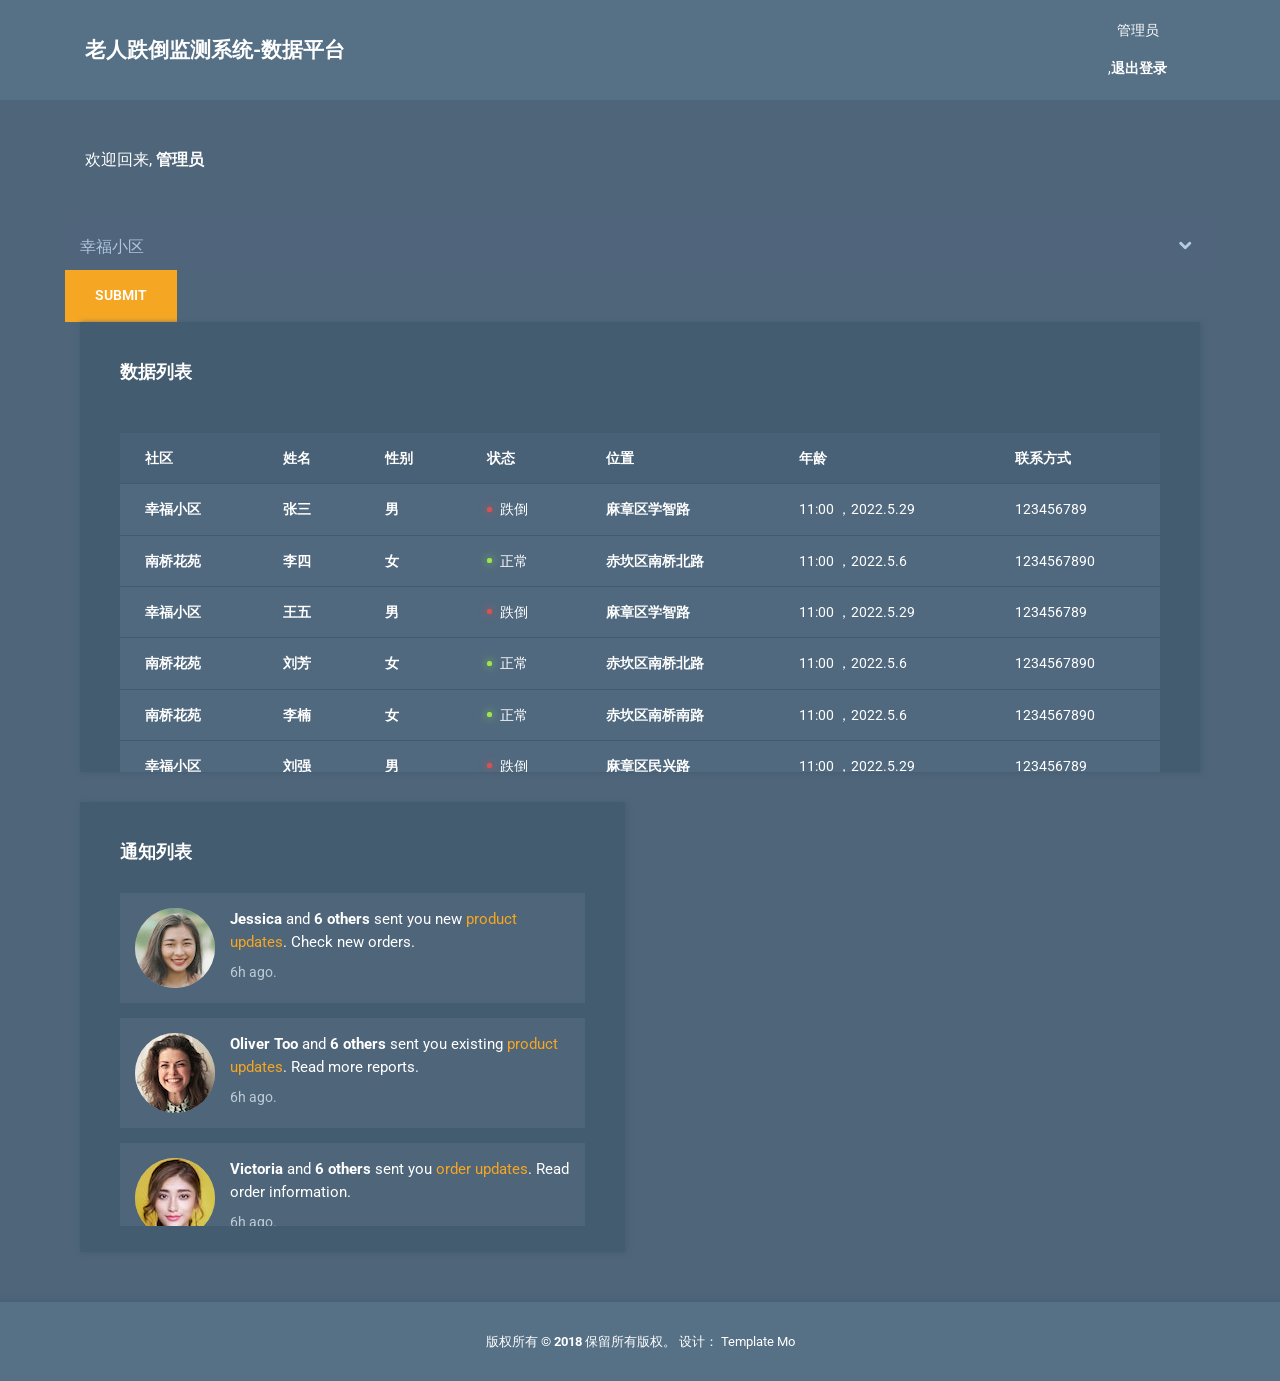
<file: src/main/resources/static/index.html>
<!DOCTYPE html>
<html lang="en">
<head>
    <meta charset="UTF-8">
    <meta name="viewport" content="width=device-width, initial-scale=1.0">
    <meta http-equiv="X-UA-Compatible" content="ie=edge">
    <title>老人跌倒监测系统-平台界面</title>
    <!-- 调用外部样式表，目标文档URL -->
    <link rel="stylesheet" href="https://fonts.googleapis.com/css?family=Roboto:400,700">
    <!-- https://fonts.google.com/specimen/Roboto -->
    <link rel="stylesheet" href="css/fontawesome.min.css">
    <!-- https://fontawesome.com/ -->
    <link rel="stylesheet" href="css/bootstrap.min.css">
    <!-- https://getbootstrap.com/ -->
    <link rel="stylesheet" href="css/templatemo-style.css">
    <script src="js/api.js"></script>
    <script src="js/jquery-3.3.1.min.js"></script>
    <script>
        showDataAndName()
    </script>
    <!--
	Product Admin CSS Template
	https://templatemo.com/tm-524-product-admin
	-->

</head>

<body id="reportsPage">                           <!-- 报告页 -->
<div class="" id="home">
    <nav class="navbar navbar-expand-xl">       <!-- 标题栏展开 -->
        <div class="container h-100">           <!-- 容器 -->
            <a class="navbar-brand">
                <h1 class="tm-site-title mb-0">老人跌倒监测系统-数据平台</h1>
            </a>

            <div>
                <ul class="navbar-nav mx-auto h-100"></ul>
                <ul class="navbar-nav">
                    <li class="nav-item">
                        <a class="nav-link d-block" href="#">
                            <p id="name">管理员</p>,<b onclick="logOut()">退出登录</b>
                        </a>
                    </li>
                </ul>
            </div>
        </div>

    </nav>
    <div class="container">
        <div class="row">
            <div class="col">
                <p class="text-white mt-5 mb-5">欢迎回来, <b id="username">管理员</b></p>
            </div>
        </div>
        <!-- row -->
        <div class="row tm-content-row">

            <select class="custom-select">
                <option value="1">幸福小区</option>
                <option value="2">南桥花苑</option>
            </select>

            <input
                    type="submit"
                    class="btn btn-primary text-uppercase"
                    id="selectShowData"
            >

            <div class="col-12 tm-block-col">
                <div class="tm-bg-primary-dark tm-block tm-block-taller tm-block-scroll">
                    <h2 class="tm-block-title">数据列表</h2>


                    <div class="col">
                        <p class="text-white mt-5 mb-5"></p>
                    </div>


                    <table class="table" id="oldManInfoTable">
                        <thead>
                        <tr>
                            <th scope="col">社区</th>
                            <th scope="col">姓名</th>
                            <th scope="col">性别</th>
                            <th scope="col">状态</th>
                            <th scope="col">位置</th>
                            <th scope="col">年龄</th>
                            <th scope="col">联系方式</th>
                        </tr>
                        </thead>
                        <tbody>
                        <tr>
                            <th scope="row"><b>幸福小区</b></th>
                            <td><b>张三</b></td>
                            <td><b>男</b></td>
                            <td>
                                <div class="tm-status-circle cancelled">
                                </div>
                                跌倒
                            </td>
                            <td><b>麻章区学智路</b></td>
                            <td>11:00 ，2022.5.29</td>
                            <td>123456789</td>
                        </tr>

                        <tr>
                            <th scope="row"><b>南桥花苑</b></th>
                            <td><b>李四</b></td>
                            <td><b>女</b></td>
                            <td>
                                <div class="tm-status-circle moving">
                                </div>
                                正常
                            </td>
                            <td><b>赤坎区南桥北路</b></td>
                            <td>11:00 ，2022.5.6</td>
                            <td>1234567890</td>
                        </tr>

                        <tr>
                            <th scope="row"><b>幸福小区</b></th>
                            <td><b>王五</b></td>
                            <td><b>男</b></td>
                            <td>
                                <div class="tm-status-circle cancelled">
                                </div>
                                跌倒
                            </td>
                            <td><b>麻章区学智路</b></td>
                            <td>11:00 ，2022.5.29</td>
                            <td>123456789</td>
                        </tr>

                        <tr>
                            <th scope="row"><b>南桥花苑</b></th>
                            <td><b>刘芳</b></td>
                            <td><b>女</b></td>
                            <td>
                                <div class="tm-status-circle moving">
                                </div>
                                正常
                            </td>
                            <td><b>赤坎区南桥北路</b></td>
                            <td>11:00 ，2022.5.6</td>
                            <td>1234567890</td>
                        </tr>

                        <tr>
                            <th scope="row"><b>南桥花苑</b></th>
                            <td><b>李楠</b></td>
                            <td><b>女</b></td>
                            <td>
                                <div class="tm-status-circle moving">
                                </div>
                                正常
                            </td>
                            <td><b>赤坎区南桥南路</b></td>
                            <td>11:00 ，2022.5.6</td>
                            <td>1234567890</td>
                        </tr>

                        <tr>
                            <th scope="row"><b>幸福小区</b></th>
                            <td><b>刘强</b></td>
                            <td><b>男</b></td>
                            <td>
                                <div class="tm-status-circle cancelled">
                                </div>
                                跌倒
                            </td>
                            <td><b>麻章区民兴路</b></td>
                            <td>11:00 ，2022.5.29</td>
                            <td>123456789</td>
                        </tr>

                        <tr>
                            <th scope="row"><b>幸福小区</b></th>
                            <td><b>黄蓉</b></td>
                            <td><b>女</b></td>
                            <td>
                                <div class="tm-status-circle cancelled">
                                </div>
                                跌倒
                            </td>
                            <td><b>麻章区福兴路</b></td>
                            <td>11:00 ，2022.5.29</td>
                            <td>123456789</td>
                        </tr>

                        <tr>
                            <th scope="row"><b>幸福小区</b></th>
                            <td><b>罗勉</b></td>
                            <td><b>男</b></td>
                            <td>
                                <div class="tm-status-circle cancelled">
                                </div>
                                跌倒
                            </td>
                            <td><b>麻章区育才中路</b></td>
                            <td>11:00 ，2022.5.29</td>
                            <td>123456789</td>
                        </tr>

                        <tr>
                            <th scope="row"><b>南桥花苑</b></th>
                            <td><b>庄丽</b></td>
                            <td><b>女</b></td>
                            <td>
                                <div class="tm-status-circle moving">
                                </div>
                                正常
                            </td>
                            <td><b>赤坎区南桥北路</b></td>
                            <td>11:00 ，2022.5.6</td>
                            <td>1234567890</td>
                        </tr>

                        </tbody>
                    </table>
                </div>
            </div>

            <!-- 通知列表 -->
            <div class="col-sm-12 col-md-12 col-lg-6 col-xl-6 tm-block-col">
                <div class="tm-bg-primary-dark tm-block tm-block-taller tm-block-overflow">
                    <h2 class="tm-block-title" id="notification">通知列表</h2>

                    <div class="tm-notification-items">
                        <div class="media tm-notification-item">
                            <div class="tm-gray-circle"><img src="img/notification-01.jpg" alt="Avatar Image"
                                                             class="rounded-circle"></div>
                            <div class="media-body">
                                <p class="mb-2"><b>Jessica</b> and <b>6 others</b> sent you new <a href="#"
                                                                                                   class="tm-notification-link">product
                                    updates</a>. Check new orders.</p>
                                <span class="tm-small tm-text-color-secondary">6h ago.</span>
                            </div>
                        </div>

                        <div class="media tm-notification-item">
                            <div class="tm-gray-circle"><img src="img/notification-02.jpg" alt="Avatar Image"
                                                             class="rounded-circle"></div>
                            <div class="media-body">
                                <p class="mb-2"><b>Oliver Too</b> and <b>6 others</b> sent you existing <a href="#"
                                                                                                           class="tm-notification-link">product
                                    updates</a>. Read more reports.</p>
                                <span class="tm-small tm-text-color-secondary">6h ago.</span>
                            </div>
                        </div>

                        <div class="media tm-notification-item">
                            <div class="tm-gray-circle"><img src="img/notification-03.jpg" alt="Avatar Image"
                                                             class="rounded-circle"></div>
                            <div class="media-body">
                                <p class="mb-2"><b>Victoria</b> and <b>6 others</b> sent you <a href="#"
                                                                                                class="tm-notification-link">order
                                    updates</a>. Read order information.</p>
                                <span class="tm-small tm-text-color-secondary">6h ago.</span>
                            </div>
                        </div>

                        <div class="media tm-notification-item">
                            <div class="tm-gray-circle"><img src="img/notification-01.jpg" alt="Avatar Image"
                                                             class="rounded-circle"></div>
                            <div class="media-body">
                                <p class="mb-2"><b>Laura Cute</b> and <b>6 others</b> sent you <a href="#"
                                                                                                  class="tm-notification-link">product
                                    records</a>.</p>
                                <span class="tm-small tm-text-color-secondary">6h ago.</span>
                            </div>
                        </div>

                        <div class="media tm-notification-item">
                            <div class="tm-gray-circle"><img src="img/notification-02.jpg" alt="Avatar Image"
                                                             class="rounded-circle"></div>
                            <div class="media-body">
                                <p class="mb-2"><b>Samantha</b> and <b>6 others</b> sent you <a href="#"
                                                                                                class="tm-notification-link">order
                                    stuffs</a>.</p>
                                <span class="tm-small tm-text-color-secondary">6h ago.</span>
                            </div>
                        </div>

                        <div class="media tm-notification-item">
                            <div class="tm-gray-circle"><img src="img/notification-03.jpg" alt="Avatar Image"
                                                             class="rounded-circle"></div>
                            <div class="media-body">
                                <p class="mb-2"><b>Sophie</b> and <b>6 others</b> sent you <a href="#"
                                                                                              class="tm-notification-link">product
                                    updates</a>.</p>
                                <span class="tm-small tm-text-color-secondary">6h ago.</span>
                            </div>
                        </div>

                        <div class="media tm-notification-item">
                            <div class="tm-gray-circle"><img src="img/notification-01.jpg" alt="Avatar Image"
                                                             class="rounded-circle"></div>
                            <div class="media-body">
                                <p class="mb-2"><b>Lily A</b> and <b>6 others</b> sent you <a href="#"
                                                                                              class="tm-notification-link">product
                                    updates</a>.</p>
                                <span class="tm-small tm-text-color-secondary">6h ago.</span>
                            </div>
                        </div>

                        <div class="media tm-notification-item">
                            <div class="tm-gray-circle"><img src="img/notification-02.jpg" alt="Avatar Image"
                                                             class="rounded-circle"></div>
                            <div class="media-body">
                                <p class="mb-2"><b>Amara</b> and <b>6 others</b> sent you <a href="#"
                                                                                             class="tm-notification-link">product
                                    updates</a>.</p>
                                <span class="tm-small tm-text-color-secondary">6h ago.</span>
                            </div>
                        </div>

                        <div class="media tm-notification-item">
                            <div class="tm-gray-circle"><img src="img/notification-03.jpg" alt="Avatar Image"
                                                             class="rounded-circle"></div>
                            <div class="media-body">
                                <p class="mb-2"><b>Cinthela</b> and <b>6 others</b> sent you <a href="#"
                                                                                                class="tm-notification-link">product
                                    updates</a>.</p>
                                <span class="tm-small tm-text-color-secondary">6h ago.</span>
                            </div>
                        </div>
                    </div>
                </div>
            </div>

        </div>
    </div>
    <footer class="tm-footer row tm-mt-small">
        <div class="col-12 font-weight-light">
            <p class="text-center text-white mb-0 px-4 small">
                版权所有 &copy; <b>2018</b> 保留所有版权。
                设计： <a rel="nofollow noopener" href="https://templatemo.com" class="tm-footer-link">Template Mo</a>
            </p>
        </div>
    </footer>
</div>

<script src="js/jquery-3.3.1.min.js"></script>
<!-- https://jquery.com/download/ -->
<script src="js/moment.min.js"></script>
<!-- https://momentjs.com/ -->
<script src="js/Chart.min.js"></script>
<!-- http://www.chartjs.org/docs/latest/ -->
<script src="js/bootstrap.min.js"></script>
<!-- https://getbootstrap.com/ -->
<script src="js/tooplate-scripts.js"></script>
<script>
    Chart.defaults.global.defaultFontColor = 'white';
    let ctxLine,
        ctxBar,
        ctxPie,
        optionsLine,
        optionsBar,
        optionsPie,
        configLine,
        configBar,
        configPie,
        lineChart;
    barChart, pieChart;
    // DOM is ready
    $(function () {
        drawLineChart(); // Line Chart
        drawBarChart(); // Bar Chart
        drawPieChart(); // Pie Chart

        $(window).resize(function () {
            updateLineChart();
            updateBarChart();
        });
    })
</script>
</body>

</html>
</file>
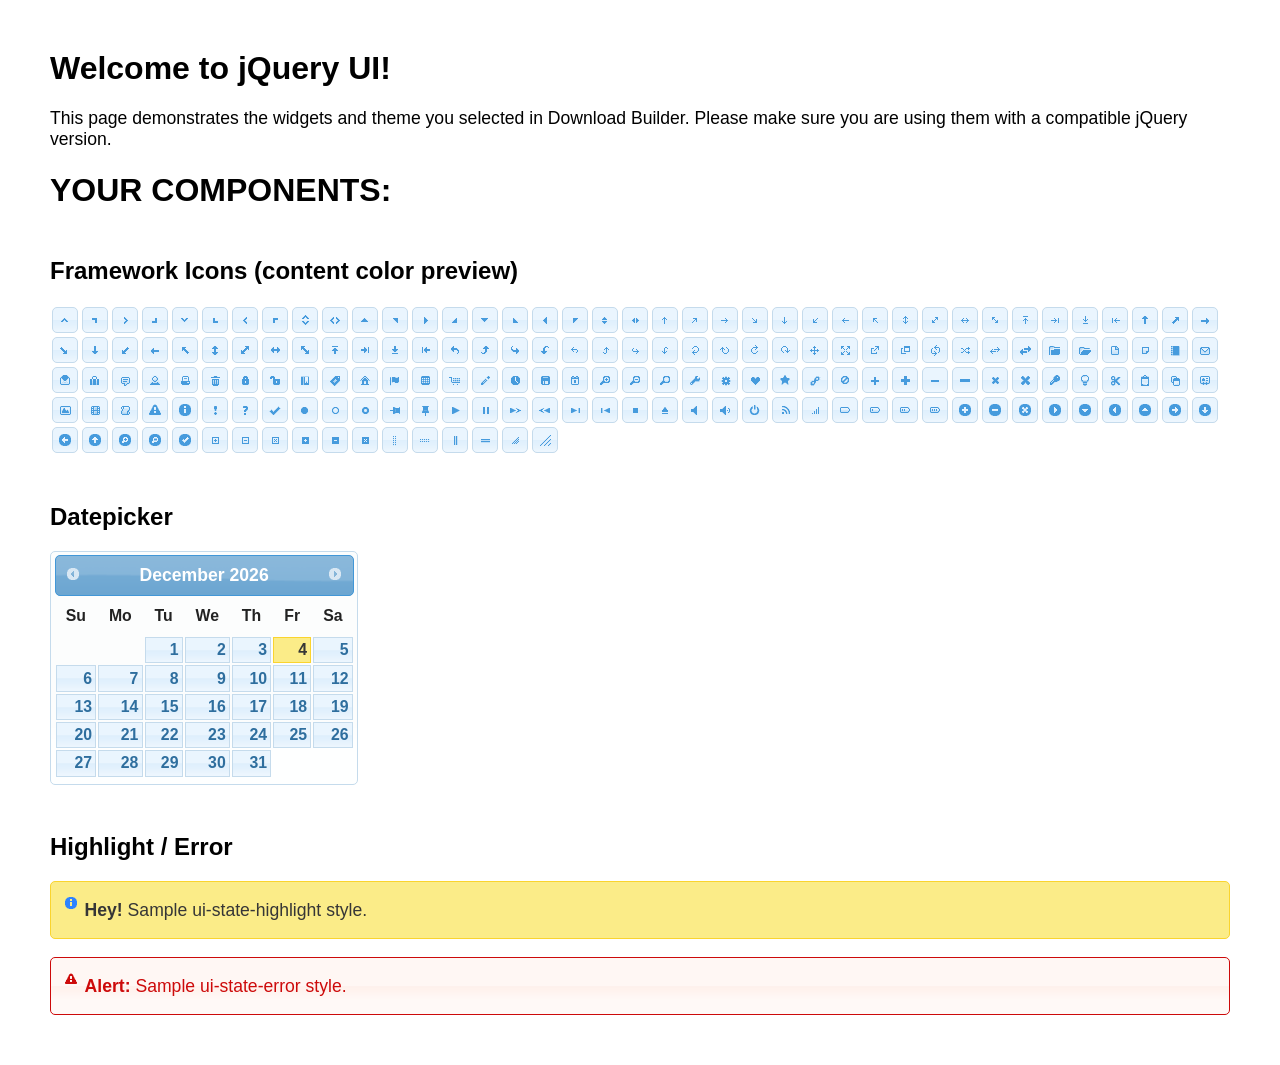
<file: src/main/resources/static/jquery-ui-datepicker/index.html>
<!doctype html>
<html lang="us">

<head>
	<meta charset="utf-8">
	<title>jQuery UI Example Page</title>
	<link href="jquery-ui.css" rel="stylesheet">
	<style>
		body {
			font-family: "Trebuchet MS", sans-serif;
			margin: 50px;
		}

		.demoHeaders {
			margin-top: 2em;
		}

		#dialog-link {
			padding: .4em 1em .4em 20px;
			text-decoration: none;
			position: relative;
		}

		#dialog-link span.ui-icon {
			margin: 0 5px 0 0;
			position: absolute;
			left: .2em;
			top: 50%;
			margin-top: -8px;
		}

		#icons {
			margin: 0;
			padding: 0;
		}

		#icons li {
			margin: 2px;
			position: relative;
			padding: 4px 0;
			cursor: pointer;
			float: left;
			list-style: none;
		}

		#icons span.ui-icon {
			float: left;
			margin: 0 4px;
		}

		.fakewindowcontain .ui-widget-overlay {
			position: absolute;
		}

		select {
			width: 200px;
		}
	</style>
</head>

<body>

	<h1>Welcome to jQuery UI!</h1>

	<div class="ui-widget">
		<p>This page demonstrates the widgets and theme you selected in Download Builder. Please make sure you are using
			them with a compatible jQuery version.</p>
	</div>

	<h1>YOUR COMPONENTS:</h1>
















	<h2 class="demoHeaders">Framework Icons (content color preview)</h2>
	<ul id="icons" class="ui-widget ui-helper-clearfix">
		<li class="ui-state-default ui-corner-all" title=".ui-icon-caret-1-n"><span
				class="ui-icon ui-icon-caret-1-n"></span></li>
		<li class="ui-state-default ui-corner-all" title=".ui-icon-caret-1-ne"><span
				class="ui-icon ui-icon-caret-1-ne"></span></li>
		<li class="ui-state-default ui-corner-all" title=".ui-icon-caret-1-e"><span
				class="ui-icon ui-icon-caret-1-e"></span></li>
		<li class="ui-state-default ui-corner-all" title=".ui-icon-caret-1-se"><span
				class="ui-icon ui-icon-caret-1-se"></span></li>
		<li class="ui-state-default ui-corner-all" title=".ui-icon-caret-1-s"><span
				class="ui-icon ui-icon-caret-1-s"></span></li>
		<li class="ui-state-default ui-corner-all" title=".ui-icon-caret-1-sw"><span
				class="ui-icon ui-icon-caret-1-sw"></span></li>
		<li class="ui-state-default ui-corner-all" title=".ui-icon-caret-1-w"><span
				class="ui-icon ui-icon-caret-1-w"></span></li>
		<li class="ui-state-default ui-corner-all" title=".ui-icon-caret-1-nw"><span
				class="ui-icon ui-icon-caret-1-nw"></span></li>
		<li class="ui-state-default ui-corner-all" title=".ui-icon-caret-2-n-s"><span
				class="ui-icon ui-icon-caret-2-n-s"></span></li>
		<li class="ui-state-default ui-corner-all" title=".ui-icon-caret-2-e-w"><span
				class="ui-icon ui-icon-caret-2-e-w"></span></li>
		<li class="ui-state-default ui-corner-all" title=".ui-icon-triangle-1-n"><span
				class="ui-icon ui-icon-triangle-1-n"></span></li>
		<li class="ui-state-default ui-corner-all" title=".ui-icon-triangle-1-ne"><span
				class="ui-icon ui-icon-triangle-1-ne"></span></li>
		<li class="ui-state-default ui-corner-all" title=".ui-icon-triangle-1-e"><span
				class="ui-icon ui-icon-triangle-1-e"></span></li>
		<li class="ui-state-default ui-corner-all" title=".ui-icon-triangle-1-se"><span
				class="ui-icon ui-icon-triangle-1-se"></span></li>
		<li class="ui-state-default ui-corner-all" title=".ui-icon-triangle-1-s"><span
				class="ui-icon ui-icon-triangle-1-s"></span></li>
		<li class="ui-state-default ui-corner-all" title=".ui-icon-triangle-1-sw"><span
				class="ui-icon ui-icon-triangle-1-sw"></span></li>
		<li class="ui-state-default ui-corner-all" title=".ui-icon-triangle-1-w"><span
				class="ui-icon ui-icon-triangle-1-w"></span></li>
		<li class="ui-state-default ui-corner-all" title=".ui-icon-triangle-1-nw"><span
				class="ui-icon ui-icon-triangle-1-nw"></span></li>
		<li class="ui-state-default ui-corner-all" title=".ui-icon-triangle-2-n-s"><span
				class="ui-icon ui-icon-triangle-2-n-s"></span></li>
		<li class="ui-state-default ui-corner-all" title=".ui-icon-triangle-2-e-w"><span
				class="ui-icon ui-icon-triangle-2-e-w"></span></li>
		<li class="ui-state-default ui-corner-all" title=".ui-icon-arrow-1-n"><span
				class="ui-icon ui-icon-arrow-1-n"></span></li>
		<li class="ui-state-default ui-corner-all" title=".ui-icon-arrow-1-ne"><span
				class="ui-icon ui-icon-arrow-1-ne"></span></li>
		<li class="ui-state-default ui-corner-all" title=".ui-icon-arrow-1-e"><span
				class="ui-icon ui-icon-arrow-1-e"></span></li>
		<li class="ui-state-default ui-corner-all" title=".ui-icon-arrow-1-se"><span
				class="ui-icon ui-icon-arrow-1-se"></span></li>
		<li class="ui-state-default ui-corner-all" title=".ui-icon-arrow-1-s"><span
				class="ui-icon ui-icon-arrow-1-s"></span></li>
		<li class="ui-state-default ui-corner-all" title=".ui-icon-arrow-1-sw"><span
				class="ui-icon ui-icon-arrow-1-sw"></span></li>
		<li class="ui-state-default ui-corner-all" title=".ui-icon-arrow-1-w"><span
				class="ui-icon ui-icon-arrow-1-w"></span></li>
		<li class="ui-state-default ui-corner-all" title=".ui-icon-arrow-1-nw"><span
				class="ui-icon ui-icon-arrow-1-nw"></span></li>
		<li class="ui-state-default ui-corner-all" title=".ui-icon-arrow-2-n-s"><span
				class="ui-icon ui-icon-arrow-2-n-s"></span></li>
		<li class="ui-state-default ui-corner-all" title=".ui-icon-arrow-2-ne-sw"><span
				class="ui-icon ui-icon-arrow-2-ne-sw"></span></li>
		<li class="ui-state-default ui-corner-all" title=".ui-icon-arrow-2-e-w"><span
				class="ui-icon ui-icon-arrow-2-e-w"></span></li>
		<li class="ui-state-default ui-corner-all" title=".ui-icon-arrow-2-se-nw"><span
				class="ui-icon ui-icon-arrow-2-se-nw"></span></li>
		<li class="ui-state-default ui-corner-all" title=".ui-icon-arrowstop-1-n"><span
				class="ui-icon ui-icon-arrowstop-1-n"></span></li>
		<li class="ui-state-default ui-corner-all" title=".ui-icon-arrowstop-1-e"><span
				class="ui-icon ui-icon-arrowstop-1-e"></span></li>
		<li class="ui-state-default ui-corner-all" title=".ui-icon-arrowstop-1-s"><span
				class="ui-icon ui-icon-arrowstop-1-s"></span></li>
		<li class="ui-state-default ui-corner-all" title=".ui-icon-arrowstop-1-w"><span
				class="ui-icon ui-icon-arrowstop-1-w"></span></li>
		<li class="ui-state-default ui-corner-all" title=".ui-icon-arrowthick-1-n"><span
				class="ui-icon ui-icon-arrowthick-1-n"></span></li>
		<li class="ui-state-default ui-corner-all" title=".ui-icon-arrowthick-1-ne"><span
				class="ui-icon ui-icon-arrowthick-1-ne"></span></li>
		<li class="ui-state-default ui-corner-all" title=".ui-icon-arrowthick-1-e"><span
				class="ui-icon ui-icon-arrowthick-1-e"></span></li>
		<li class="ui-state-default ui-corner-all" title=".ui-icon-arrowthick-1-se"><span
				class="ui-icon ui-icon-arrowthick-1-se"></span></li>
		<li class="ui-state-default ui-corner-all" title=".ui-icon-arrowthick-1-s"><span
				class="ui-icon ui-icon-arrowthick-1-s"></span></li>
		<li class="ui-state-default ui-corner-all" title=".ui-icon-arrowthick-1-sw"><span
				class="ui-icon ui-icon-arrowthick-1-sw"></span></li>
		<li class="ui-state-default ui-corner-all" title=".ui-icon-arrowthick-1-w"><span
				class="ui-icon ui-icon-arrowthick-1-w"></span></li>
		<li class="ui-state-default ui-corner-all" title=".ui-icon-arrowthick-1-nw"><span
				class="ui-icon ui-icon-arrowthick-1-nw"></span></li>
		<li class="ui-state-default ui-corner-all" title=".ui-icon-arrowthick-2-n-s"><span
				class="ui-icon ui-icon-arrowthick-2-n-s"></span></li>
		<li class="ui-state-default ui-corner-all" title=".ui-icon-arrowthick-2-ne-sw"><span
				class="ui-icon ui-icon-arrowthick-2-ne-sw"></span></li>
		<li class="ui-state-default ui-corner-all" title=".ui-icon-arrowthick-2-e-w"><span
				class="ui-icon ui-icon-arrowthick-2-e-w"></span></li>
		<li class="ui-state-default ui-corner-all" title=".ui-icon-arrowthick-2-se-nw"><span
				class="ui-icon ui-icon-arrowthick-2-se-nw"></span></li>
		<li class="ui-state-default ui-corner-all" title=".ui-icon-arrowthickstop-1-n"><span
				class="ui-icon ui-icon-arrowthickstop-1-n"></span></li>
		<li class="ui-state-default ui-corner-all" title=".ui-icon-arrowthickstop-1-e"><span
				class="ui-icon ui-icon-arrowthickstop-1-e"></span></li>
		<li class="ui-state-default ui-corner-all" title=".ui-icon-arrowthickstop-1-s"><span
				class="ui-icon ui-icon-arrowthickstop-1-s"></span></li>
		<li class="ui-state-default ui-corner-all" title=".ui-icon-arrowthickstop-1-w"><span
				class="ui-icon ui-icon-arrowthickstop-1-w"></span></li>
		<li class="ui-state-default ui-corner-all" title=".ui-icon-arrowreturnthick-1-w"><span
				class="ui-icon ui-icon-arrowreturnthick-1-w"></span></li>
		<li class="ui-state-default ui-corner-all" title=".ui-icon-arrowreturnthick-1-n"><span
				class="ui-icon ui-icon-arrowreturnthick-1-n"></span></li>
		<li class="ui-state-default ui-corner-all" title=".ui-icon-arrowreturnthick-1-e"><span
				class="ui-icon ui-icon-arrowreturnthick-1-e"></span></li>
		<li class="ui-state-default ui-corner-all" title=".ui-icon-arrowreturnthick-1-s"><span
				class="ui-icon ui-icon-arrowreturnthick-1-s"></span></li>
		<li class="ui-state-default ui-corner-all" title=".ui-icon-arrowreturn-1-w"><span
				class="ui-icon ui-icon-arrowreturn-1-w"></span></li>
		<li class="ui-state-default ui-corner-all" title=".ui-icon-arrowreturn-1-n"><span
				class="ui-icon ui-icon-arrowreturn-1-n"></span></li>
		<li class="ui-state-default ui-corner-all" title=".ui-icon-arrowreturn-1-e"><span
				class="ui-icon ui-icon-arrowreturn-1-e"></span></li>
		<li class="ui-state-default ui-corner-all" title=".ui-icon-arrowreturn-1-s"><span
				class="ui-icon ui-icon-arrowreturn-1-s"></span></li>
		<li class="ui-state-default ui-corner-all" title=".ui-icon-arrowrefresh-1-w"><span
				class="ui-icon ui-icon-arrowrefresh-1-w"></span></li>
		<li class="ui-state-default ui-corner-all" title=".ui-icon-arrowrefresh-1-n"><span
				class="ui-icon ui-icon-arrowrefresh-1-n"></span></li>
		<li class="ui-state-default ui-corner-all" title=".ui-icon-arrowrefresh-1-e"><span
				class="ui-icon ui-icon-arrowrefresh-1-e"></span></li>
		<li class="ui-state-default ui-corner-all" title=".ui-icon-arrowrefresh-1-s"><span
				class="ui-icon ui-icon-arrowrefresh-1-s"></span></li>
		<li class="ui-state-default ui-corner-all" title=".ui-icon-arrow-4"><span
				class="ui-icon ui-icon-arrow-4"></span></li>
		<li class="ui-state-default ui-corner-all" title=".ui-icon-arrow-4-diag"><span
				class="ui-icon ui-icon-arrow-4-diag"></span></li>
		<li class="ui-state-default ui-corner-all" title=".ui-icon-extlink"><span
				class="ui-icon ui-icon-extlink"></span></li>
		<li class="ui-state-default ui-corner-all" title=".ui-icon-newwin"><span class="ui-icon ui-icon-newwin"></span>
		</li>
		<li class="ui-state-default ui-corner-all" title=".ui-icon-refresh"><span
				class="ui-icon ui-icon-refresh"></span></li>
		<li class="ui-state-default ui-corner-all" title=".ui-icon-shuffle"><span
				class="ui-icon ui-icon-shuffle"></span></li>
		<li class="ui-state-default ui-corner-all" title=".ui-icon-transfer-e-w"><span
				class="ui-icon ui-icon-transfer-e-w"></span></li>
		<li class="ui-state-default ui-corner-all" title=".ui-icon-transferthick-e-w"><span
				class="ui-icon ui-icon-transferthick-e-w"></span></li>
		<li class="ui-state-default ui-corner-all" title=".ui-icon-folder-collapsed"><span
				class="ui-icon ui-icon-folder-collapsed"></span></li>
		<li class="ui-state-default ui-corner-all" title=".ui-icon-folder-open"><span
				class="ui-icon ui-icon-folder-open"></span></li>
		<li class="ui-state-default ui-corner-all" title=".ui-icon-document"><span
				class="ui-icon ui-icon-document"></span></li>
		<li class="ui-state-default ui-corner-all" title=".ui-icon-document-b"><span
				class="ui-icon ui-icon-document-b"></span></li>
		<li class="ui-state-default ui-corner-all" title=".ui-icon-note"><span class="ui-icon ui-icon-note"></span></li>
		<li class="ui-state-default ui-corner-all" title=".ui-icon-mail-closed"><span
				class="ui-icon ui-icon-mail-closed"></span></li>
		<li class="ui-state-default ui-corner-all" title=".ui-icon-mail-open"><span
				class="ui-icon ui-icon-mail-open"></span></li>
		<li class="ui-state-default ui-corner-all" title=".ui-icon-suitcase"><span
				class="ui-icon ui-icon-suitcase"></span></li>
		<li class="ui-state-default ui-corner-all" title=".ui-icon-comment"><span
				class="ui-icon ui-icon-comment"></span></li>
		<li class="ui-state-default ui-corner-all" title=".ui-icon-person"><span class="ui-icon ui-icon-person"></span>
		</li>
		<li class="ui-state-default ui-corner-all" title=".ui-icon-print"><span class="ui-icon ui-icon-print"></span>
		</li>
		<li class="ui-state-default ui-corner-all" title=".ui-icon-trash"><span class="ui-icon ui-icon-trash"></span>
		</li>
		<li class="ui-state-default ui-corner-all" title=".ui-icon-locked"><span class="ui-icon ui-icon-locked"></span>
		</li>
		<li class="ui-state-default ui-corner-all" title=".ui-icon-unlocked"><span
				class="ui-icon ui-icon-unlocked"></span></li>
		<li class="ui-state-default ui-corner-all" title=".ui-icon-bookmark"><span
				class="ui-icon ui-icon-bookmark"></span></li>
		<li class="ui-state-default ui-corner-all" title=".ui-icon-tag"><span class="ui-icon ui-icon-tag"></span></li>
		<li class="ui-state-default ui-corner-all" title=".ui-icon-home"><span class="ui-icon ui-icon-home"></span></li>
		<li class="ui-state-default ui-corner-all" title=".ui-icon-flag"><span class="ui-icon ui-icon-flag"></span></li>
		<li class="ui-state-default ui-corner-all" title=".ui-icon-calculator"><span
				class="ui-icon ui-icon-calculator"></span></li>
		<li class="ui-state-default ui-corner-all" title=".ui-icon-cart"><span class="ui-icon ui-icon-cart"></span></li>
		<li class="ui-state-default ui-corner-all" title=".ui-icon-pencil"><span class="ui-icon ui-icon-pencil"></span>
		</li>
		<li class="ui-state-default ui-corner-all" title=".ui-icon-clock"><span class="ui-icon ui-icon-clock"></span>
		</li>
		<li class="ui-state-default ui-corner-all" title=".ui-icon-disk"><span class="ui-icon ui-icon-disk"></span></li>
		<li class="ui-state-default ui-corner-all" title=".ui-icon-calendar"><span
				class="ui-icon ui-icon-calendar"></span></li>
		<li class="ui-state-default ui-corner-all" title=".ui-icon-zoomin"><span class="ui-icon ui-icon-zoomin"></span>
		</li>
		<li class="ui-state-default ui-corner-all" title=".ui-icon-zoomout"><span
				class="ui-icon ui-icon-zoomout"></span></li>
		<li class="ui-state-default ui-corner-all" title=".ui-icon-search"><span class="ui-icon ui-icon-search"></span>
		</li>
		<li class="ui-state-default ui-corner-all" title=".ui-icon-wrench"><span class="ui-icon ui-icon-wrench"></span>
		</li>
		<li class="ui-state-default ui-corner-all" title=".ui-icon-gear"><span class="ui-icon ui-icon-gear"></span></li>
		<li class="ui-state-default ui-corner-all" title=".ui-icon-heart"><span class="ui-icon ui-icon-heart"></span>
		</li>
		<li class="ui-state-default ui-corner-all" title=".ui-icon-star"><span class="ui-icon ui-icon-star"></span></li>
		<li class="ui-state-default ui-corner-all" title=".ui-icon-link"><span class="ui-icon ui-icon-link"></span></li>
		<li class="ui-state-default ui-corner-all" title=".ui-icon-cancel"><span class="ui-icon ui-icon-cancel"></span>
		</li>
		<li class="ui-state-default ui-corner-all" title=".ui-icon-plus"><span class="ui-icon ui-icon-plus"></span></li>
		<li class="ui-state-default ui-corner-all" title=".ui-icon-plusthick"><span
				class="ui-icon ui-icon-plusthick"></span></li>
		<li class="ui-state-default ui-corner-all" title=".ui-icon-minus"><span class="ui-icon ui-icon-minus"></span>
		</li>
		<li class="ui-state-default ui-corner-all" title=".ui-icon-minusthick"><span
				class="ui-icon ui-icon-minusthick"></span></li>
		<li class="ui-state-default ui-corner-all" title=".ui-icon-close"><span class="ui-icon ui-icon-close"></span>
		</li>
		<li class="ui-state-default ui-corner-all" title=".ui-icon-closethick"><span
				class="ui-icon ui-icon-closethick"></span></li>
		<li class="ui-state-default ui-corner-all" title=".ui-icon-key"><span class="ui-icon ui-icon-key"></span></li>
		<li class="ui-state-default ui-corner-all" title=".ui-icon-lightbulb"><span
				class="ui-icon ui-icon-lightbulb"></span></li>
		<li class="ui-state-default ui-corner-all" title=".ui-icon-scissors"><span
				class="ui-icon ui-icon-scissors"></span></li>
		<li class="ui-state-default ui-corner-all" title=".ui-icon-clipboard"><span
				class="ui-icon ui-icon-clipboard"></span></li>
		<li class="ui-state-default ui-corner-all" title=".ui-icon-copy"><span class="ui-icon ui-icon-copy"></span></li>
		<li class="ui-state-default ui-corner-all" title=".ui-icon-contact"><span
				class="ui-icon ui-icon-contact"></span></li>
		<li class="ui-state-default ui-corner-all" title=".ui-icon-image"><span class="ui-icon ui-icon-image"></span>
		</li>
		<li class="ui-state-default ui-corner-all" title=".ui-icon-video"><span class="ui-icon ui-icon-video"></span>
		</li>
		<li class="ui-state-default ui-corner-all" title=".ui-icon-script"><span class="ui-icon ui-icon-script"></span>
		</li>
		<li class="ui-state-default ui-corner-all" title=".ui-icon-alert"><span class="ui-icon ui-icon-alert"></span>
		</li>
		<li class="ui-state-default ui-corner-all" title=".ui-icon-info"><span class="ui-icon ui-icon-info"></span></li>
		<li class="ui-state-default ui-corner-all" title=".ui-icon-notice"><span class="ui-icon ui-icon-notice"></span>
		</li>
		<li class="ui-state-default ui-corner-all" title=".ui-icon-help"><span class="ui-icon ui-icon-help"></span></li>
		<li class="ui-state-default ui-corner-all" title=".ui-icon-check"><span class="ui-icon ui-icon-check"></span>
		</li>
		<li class="ui-state-default ui-corner-all" title=".ui-icon-bullet"><span class="ui-icon ui-icon-bullet"></span>
		</li>
		<li class="ui-state-default ui-corner-all" title=".ui-icon-radio-off"><span
				class="ui-icon ui-icon-radio-off"></span></li>
		<li class="ui-state-default ui-corner-all" title=".ui-icon-radio-on"><span
				class="ui-icon ui-icon-radio-on"></span></li>
		<li class="ui-state-default ui-corner-all" title=".ui-icon-pin-w"><span class="ui-icon ui-icon-pin-w"></span>
		</li>
		<li class="ui-state-default ui-corner-all" title=".ui-icon-pin-s"><span class="ui-icon ui-icon-pin-s"></span>
		</li>
		<li class="ui-state-default ui-corner-all" title=".ui-icon-play"><span class="ui-icon ui-icon-play"></span></li>
		<li class="ui-state-default ui-corner-all" title=".ui-icon-pause"><span class="ui-icon ui-icon-pause"></span>
		</li>
		<li class="ui-state-default ui-corner-all" title=".ui-icon-seek-next"><span
				class="ui-icon ui-icon-seek-next"></span></li>
		<li class="ui-state-default ui-corner-all" title=".ui-icon-seek-prev"><span
				class="ui-icon ui-icon-seek-prev"></span></li>
		<li class="ui-state-default ui-corner-all" title=".ui-icon-seek-end"><span
				class="ui-icon ui-icon-seek-end"></span></li>
		<li class="ui-state-default ui-corner-all" title=".ui-icon-seek-first"><span
				class="ui-icon ui-icon-seek-first"></span></li>
		<li class="ui-state-default ui-corner-all" title=".ui-icon-stop"><span class="ui-icon ui-icon-stop"></span></li>
		<li class="ui-state-default ui-corner-all" title=".ui-icon-eject"><span class="ui-icon ui-icon-eject"></span>
		</li>
		<li class="ui-state-default ui-corner-all" title=".ui-icon-volume-off"><span
				class="ui-icon ui-icon-volume-off"></span></li>
		<li class="ui-state-default ui-corner-all" title=".ui-icon-volume-on"><span
				class="ui-icon ui-icon-volume-on"></span></li>
		<li class="ui-state-default ui-corner-all" title=".ui-icon-power"><span class="ui-icon ui-icon-power"></span>
		</li>
		<li class="ui-state-default ui-corner-all" title=".ui-icon-signal-diag"><span
				class="ui-icon ui-icon-signal-diag"></span></li>
		<li class="ui-state-default ui-corner-all" title=".ui-icon-signal"><span class="ui-icon ui-icon-signal"></span>
		</li>
		<li class="ui-state-default ui-corner-all" title=".ui-icon-battery-0"><span
				class="ui-icon ui-icon-battery-0"></span></li>
		<li class="ui-state-default ui-corner-all" title=".ui-icon-battery-1"><span
				class="ui-icon ui-icon-battery-1"></span></li>
		<li class="ui-state-default ui-corner-all" title=".ui-icon-battery-2"><span
				class="ui-icon ui-icon-battery-2"></span></li>
		<li class="ui-state-default ui-corner-all" title=".ui-icon-battery-3"><span
				class="ui-icon ui-icon-battery-3"></span></li>
		<li class="ui-state-default ui-corner-all" title=".ui-icon-circle-plus"><span
				class="ui-icon ui-icon-circle-plus"></span></li>
		<li class="ui-state-default ui-corner-all" title=".ui-icon-circle-minus"><span
				class="ui-icon ui-icon-circle-minus"></span></li>
		<li class="ui-state-default ui-corner-all" title=".ui-icon-circle-close"><span
				class="ui-icon ui-icon-circle-close"></span></li>
		<li class="ui-state-default ui-corner-all" title=".ui-icon-circle-triangle-e"><span
				class="ui-icon ui-icon-circle-triangle-e"></span></li>
		<li class="ui-state-default ui-corner-all" title=".ui-icon-circle-triangle-s"><span
				class="ui-icon ui-icon-circle-triangle-s"></span></li>
		<li class="ui-state-default ui-corner-all" title=".ui-icon-circle-triangle-w"><span
				class="ui-icon ui-icon-circle-triangle-w"></span></li>
		<li class="ui-state-default ui-corner-all" title=".ui-icon-circle-triangle-n"><span
				class="ui-icon ui-icon-circle-triangle-n"></span></li>
		<li class="ui-state-default ui-corner-all" title=".ui-icon-circle-arrow-e"><span
				class="ui-icon ui-icon-circle-arrow-e"></span></li>
		<li class="ui-state-default ui-corner-all" title=".ui-icon-circle-arrow-s"><span
				class="ui-icon ui-icon-circle-arrow-s"></span></li>
		<li class="ui-state-default ui-corner-all" title=".ui-icon-circle-arrow-w"><span
				class="ui-icon ui-icon-circle-arrow-w"></span></li>
		<li class="ui-state-default ui-corner-all" title=".ui-icon-circle-arrow-n"><span
				class="ui-icon ui-icon-circle-arrow-n"></span></li>
		<li class="ui-state-default ui-corner-all" title=".ui-icon-circle-zoomin"><span
				class="ui-icon ui-icon-circle-zoomin"></span></li>
		<li class="ui-state-default ui-corner-all" title=".ui-icon-circle-zoomout"><span
				class="ui-icon ui-icon-circle-zoomout"></span></li>
		<li class="ui-state-default ui-corner-all" title=".ui-icon-circle-check"><span
				class="ui-icon ui-icon-circle-check"></span></li>
		<li class="ui-state-default ui-corner-all" title=".ui-icon-circlesmall-plus"><span
				class="ui-icon ui-icon-circlesmall-plus"></span></li>
		<li class="ui-state-default ui-corner-all" title=".ui-icon-circlesmall-minus"><span
				class="ui-icon ui-icon-circlesmall-minus"></span></li>
		<li class="ui-state-default ui-corner-all" title=".ui-icon-circlesmall-close"><span
				class="ui-icon ui-icon-circlesmall-close"></span></li>
		<li class="ui-state-default ui-corner-all" title=".ui-icon-squaresmall-plus"><span
				class="ui-icon ui-icon-squaresmall-plus"></span></li>
		<li class="ui-state-default ui-corner-all" title=".ui-icon-squaresmall-minus"><span
				class="ui-icon ui-icon-squaresmall-minus"></span></li>
		<li class="ui-state-default ui-corner-all" title=".ui-icon-squaresmall-close"><span
				class="ui-icon ui-icon-squaresmall-close"></span></li>
		<li class="ui-state-default ui-corner-all" title=".ui-icon-grip-dotted-vertical"><span
				class="ui-icon ui-icon-grip-dotted-vertical"></span></li>
		<li class="ui-state-default ui-corner-all" title=".ui-icon-grip-dotted-horizontal"><span
				class="ui-icon ui-icon-grip-dotted-horizontal"></span></li>
		<li class="ui-state-default ui-corner-all" title=".ui-icon-grip-solid-vertical"><span
				class="ui-icon ui-icon-grip-solid-vertical"></span></li>
		<li class="ui-state-default ui-corner-all" title=".ui-icon-grip-solid-horizontal"><span
				class="ui-icon ui-icon-grip-solid-horizontal"></span></li>
		<li class="ui-state-default ui-corner-all" title=".ui-icon-gripsmall-diagonal-se"><span
				class="ui-icon ui-icon-gripsmall-diagonal-se"></span></li>
		<li class="ui-state-default ui-corner-all" title=".ui-icon-grip-diagonal-se"><span
				class="ui-icon ui-icon-grip-diagonal-se"></span></li>
	</ul>




	<!-- Datepicker -->
	<h2 class="demoHeaders">Datepicker</h2>
	<div id="datepicker"></div>












	<!-- Highlight / Error -->
	<h2 class="demoHeaders">Highlight / Error</h2>
	<div class="ui-widget">
		<div class="ui-state-highlight ui-corner-all" style="margin-top: 20px; padding: 0 .7em;">
			<p><span class="ui-icon ui-icon-info" style="float: left; margin-right: .3em;"></span>
				<strong>Hey!</strong> Sample ui-state-highlight style.</p>
		</div>
	</div>
	<br>
	<div class="ui-widget">
		<div class="ui-state-error ui-corner-all" style="padding: 0 .7em;">
			<p><span class="ui-icon ui-icon-alert" style="float: left; margin-right: .3em;"></span>
				<strong>Alert:</strong> Sample ui-state-error style.</p>
		</div>
	</div>

	<script src="external/jquery/jquery.js"></script>
	<script src="jquery-ui.js"></script>
	<script>
		$("#datepicker").datepicker({
			inline: true
		});














		// Hover states on the static widgets
		$("#dialog-link, #icons li").hover(
			function () {
				$(this).addClass("ui-state-hover");
			},
			function () {
				$(this).removeClass("ui-state-hover");
			}
		);
	</script>
</body>

</html>
</file>
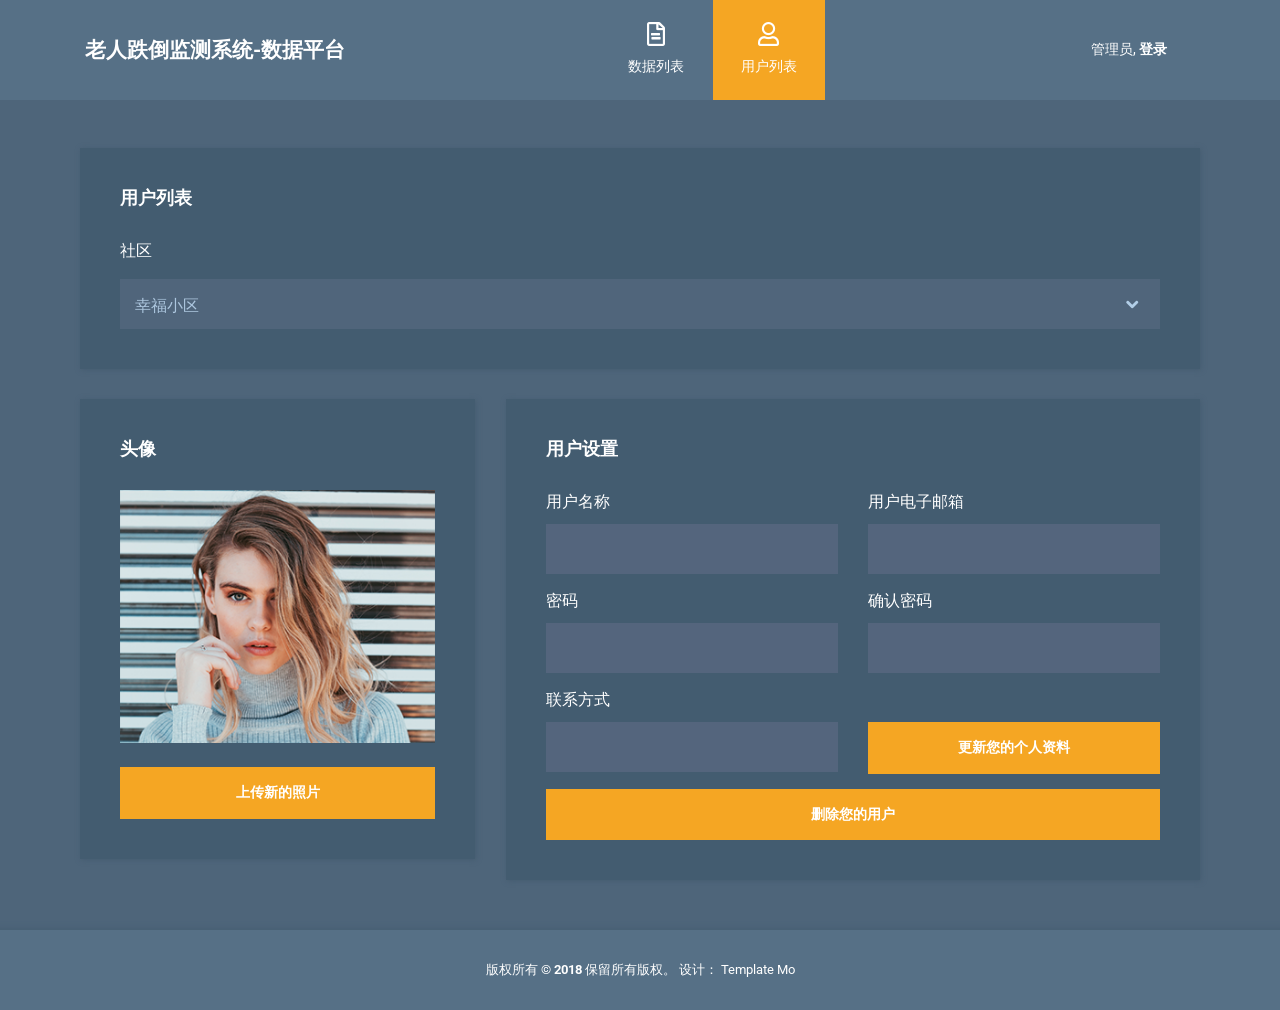
<file: src/main/resources/static/accounts.html>
<!DOCTYPE html>
<html lang="en">
  <head>
    <meta charset="UTF-8" />
    <meta name="viewport" content="width=device-width, initial-scale=1.0" />
    <meta http-equiv="X-UA-Compatible" content="ie=edge" />
    <title>老人跌倒监测系统-用户列表</title>
    <link
      rel="stylesheet"
      href="https://fonts.googleapis.com/css?family=Roboto:400,700"
    />
    <!-- https://fonts.google.com/specimen/Roboto -->
    <link rel="stylesheet" href="css/fontawesome.min.css" />
    <!-- https://fontawesome.com/ -->
    <link rel="stylesheet" href="css/bootstrap.min.css" />
    <!-- https://getbootstrap.com/ -->
    <link rel="stylesheet" href="css/templatemo-style.css">
    <!--
	Product Admin CSS Template
	https://templatemo.com/tm-524-product-admin
	-->
  </head>

  <body id="reportsPage">
    <div class="" id="home">
      <nav class="navbar navbar-expand-xl">
        <div class="container h-100">
          <a class="navbar-brand" href="index.html">
            <h1 class="tm-site-title mb-0">老人跌倒监测系统-数据平台</h1>
          </a>
          <button
            class="navbar-toggler ml-auto mr-0"
            type="button"
            data-toggle="collapse"
            data-target="#navbarSupportedContent"
            aria-controls="navbarSupportedContent"
            aria-expanded="false"
            aria-label="Toggle navigation"
          >
            <i class="fas fa-bars tm-nav-icon"></i>
          </button>

          <div class="collapse navbar-collapse" id="navbarSupportedContent">
            <ul class="navbar-nav mx-auto h-100">
              
              <li class="nav-item">
                <a class="nav-link" href="index.html">
                  <i class="far fa-file-alt"></i>
					数据列表
                  <span class="sr-only">(current)</span>
                </a>
              </li>
              
              <li class="nav-item">
                <a class="nav-link active" href="accounts.html">
                  <i class="far fa-user"></i> 用户列表
                </a>
              </li>
           
            </ul>
            <ul class="navbar-nav">
              <li class="nav-item">
                <a class="nav-link d-block" href="login.html">
                  管理员, <b>登录</b>
                </a>
              </li>
            </ul>
          </div>
        </div>
      </nav>
      <div class="container mt-5">
        <div class="row tm-content-row">
          <div class="col-12 tm-block-col">
            <div class="tm-bg-primary-dark tm-block tm-block-h-auto">
              <h2 class="tm-block-title">用户列表</h2>
              <p class="text-white">社区</p>
              <select class="custom-select">
                <option value="1">幸福小区</option>
                <option value="2">南桥花苑</option>
              </select>
            </div>
          </div>
        </div>
        <!-- row -->
        <div class="row tm-content-row">
          <div class="tm-block-col tm-col-avatar">
            <div class="tm-bg-primary-dark tm-block tm-block-avatar">
              <h2 class="tm-block-title">头像</h2>
              <div class="tm-avatar-container">
                <img
                  src="img/avatar.png"
                  alt="Avatar"
                  class="tm-avatar img-fluid mb-4"
                />
                <a href="#" class="tm-avatar-delete-link">
                  <i class="far fa-trash-alt tm-product-delete-icon"></i>
                </a>
              </div>
              <button class="btn btn-primary btn-block text-uppercase">
                上传新的照片
              </button>
            </div>
          </div>
          <div class="tm-block-col tm-col-account-settings">
            <div class="tm-bg-primary-dark tm-block tm-block-settings">
              <h2 class="tm-block-title">用户设置</h2>
              <form action="" class="tm-signup-form row">
                <div class="form-group col-lg-6">
                  <label for="name">用户名称</label>
                  <input
                    id="name"
                    name="name"
                    type="text"
                    class="form-control validate"
                  />
                </div>
                <div class="form-group col-lg-6">
                  <label for="email">用户电子邮箱</label>
                  <input
                    id="email"
                    name="email"
                    type="email"
                    class="form-control validate"
                  />
                </div>
                <div class="form-group col-lg-6">
                  <label for="password">密码</label>
                  <input
                    id="password"
                    name="password"
                    type="password"
                    class="form-control validate"
                  />
                </div>
                <div class="form-group col-lg-6">
                  <label for="password2">确认密码</label>
                  <input
                    id="password2"
                    name="password2"
                    type="password"
                    class="form-control validate"
                  />
                </div>
                <div class="form-group col-lg-6">
                  <label for="phone">联系方式</label>
                  <input
                    id="phone"
                    name="phone"
                    type="tel"
                    class="form-control validate"
                  />
                </div>
                <div class="form-group col-lg-6">
                  <label class="tm-hide-sm">&nbsp;</label>
                  <button
                    type="submit"
                    class="btn btn-primary btn-block text-uppercase"
                  >
                    更新您的个人资料
                  </button>
                </div>
                <div class="col-12">
                  <button
                    type="submit"
                    class="btn btn-primary btn-block text-uppercase"
                  >
                    删除您的用户
                  </button>
                </div>
              </form>
            </div>
          </div>
        </div>
      </div>
      <footer class="tm-footer row tm-mt-small">
        <div class="col-12 font-weight-light">
          <p class="text-center text-white mb-0 px-4 small">
            版权所有 &copy; <b>2018</b> 保留所有版权。        
            设计： <a rel="nofollow noopener" href="https://templatemo.com" class="tm-footer-link">Template Mo</a>
          </p>
        </div>
      </footer>
    </div>

    <script src="js/jquery-3.3.1.min.js"></script>
    <!-- https://jquery.com/download/ -->
    <script src="js/bootstrap.min.js"></script>
    <!-- https://getbootstrap.com/ -->
  </body>
</html>
</file>
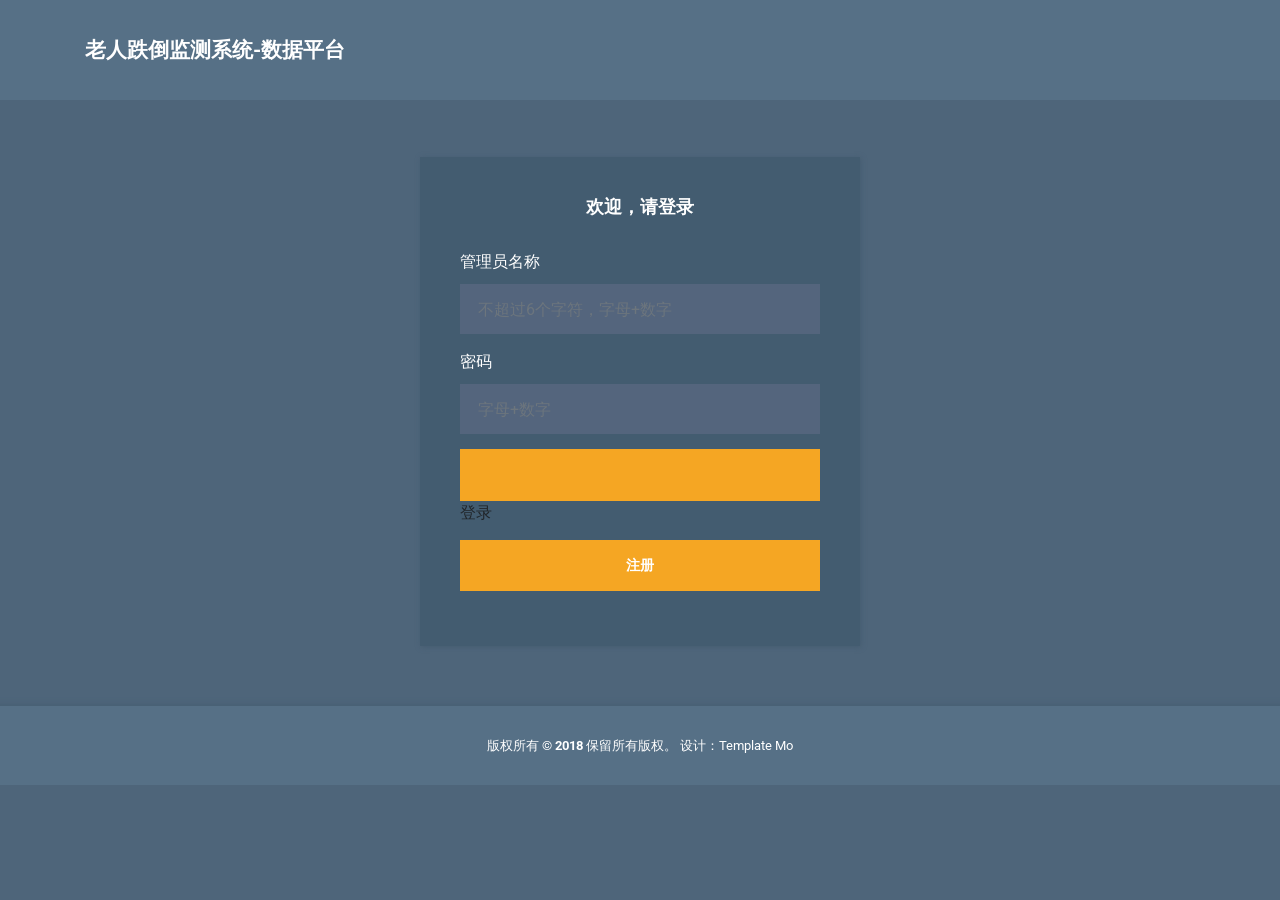
<file: src/main/resources/static/login.html>
<!DOCTYPE html>
<html lang="en">
<head>
    <meta charset="UTF-8"/>
    <meta name="viewport" content="width=device-width, initial-scale=1.0"/>
    <meta http-equiv="X-UA-Compatible" content="ie=edge"/>
    <title>老人跌倒监测系统-管理员登录</title>
    <link
            rel="stylesheet"
            href="https://fonts.googleapis.com/css?family=Roboto:400,700"
    />
    <!-- https://fonts.google.com/specimen/Open+Sans -->
    <link rel="stylesheet" href="css/fontawesome.min.css"/>
    <!-- https://fontawesome.com/ -->
    <link rel="stylesheet" href="css/bootstrap.min.css"/>
    <!-- https://getbootstrap.com/ -->
    <link rel="stylesheet" href="css/templatemo-style.css">

    <script src="js/api.js"></script>
    <script src="js/jquery-3.3.1.min.js"></script>

    <!--
	Product Admin CSS Template
	https://templatemo.com/tm-524-product-admin
	-->
</head>

<body>
<div>
    <nav class="navbar navbar-expand-xl">
        <div class="container h-100">
            <a class="navbar-brand" href="index.html">
                <h1 class="tm-site-title mb-0">老人跌倒监测系统-数据平台</h1>
            </a>
            <button
                    class="navbar-toggler ml-auto mr-0"
                    type="button"
                    data-toggle="collapse"
                    data-target="#navbarSupportedContent"
                    aria-controls="navbarSupportedContent"
                    aria-expanded="false"
                    aria-label="Toggle navigation"
            >
                <i class="fas fa-bars tm-nav-icon"></i>
            </button>

            <div class="collapse navbar-collapse" id="navbarSupportedContent">
                <ul class="navbar-nav mx-auto h-100">


                </ul>
            </div>
        </div>
    </nav>
</div>

<div class="container tm-mt-big tm-mb-big">
    <div class="row">
        <div class="col-12 mx-auto tm-login-col">
            <div class="tm-bg-primary-dark tm-block tm-block-h-auto">
                <div class="row">
                    <div class="col-12 text-center">
                        <h2 class="tm-block-title mb-4">欢迎，请登录</h2>
                    </div>
                </div>
                <div class="row mt-2">
                    <div class="col-12">
                        <form action="index.html" method="post" class="tm-login-form">

                            <div class="form-group">
                                <label for="username">管理员名称</label>
                                <input
                                        name="username"
                                        type="text"
                                        class="form-control validate"
                                        id="username"
                                        value=""
                                        required
                                        placeholder="不超过6个字符，字母+数字"
                                />
                            </div>

                            <div class="form-group mt-3">
                                <label for="password">密码</label>
                                <input
                                        name="password"
                                        type="password"
                                        class="form-control validate"
                                        id="password"
                                        value=""
                                        required
                                        placeholder="字母+数字"
                                />
                            </div>

                            <div class="form-group mt-6">
                                <input
                                        type="button"
                                        class="btn btn-primary btn-block text-uppercase"
                                        onclick="login()"
                                />
                                    登录
                            </div>

                            <div class="form-group mt-6">
                                <a class="mt-6 btn btn-primary btn-block text-uppercase" href="register.html">
                                    注册
                                </a>
                            </div>

                        </form>
                    </div>
                </div>
            </div>
        </div>
    </div>
</div>
<footer class="tm-footer row tm-mt-small">
    <div class="col-12 font-weight-light">
        <p class="text-center text-white mb-0 px-4 small">
            版权所有 &copy; <b>2018</b> 保留所有版权。
            设计：<a rel="nofollow noopener" href="https://templatemo.com" class="tm-footer-link">Template Mo</a>
        </p>
    </div>
</footer>
<script src="js/jquery-3.3.1.min.js"></script>
<!-- https://jquery.com/download/ -->
<script src="js/bootstrap.min.js"></script>
<!-- https://getbootstrap.com/ -->
</body>
</html>
</file>
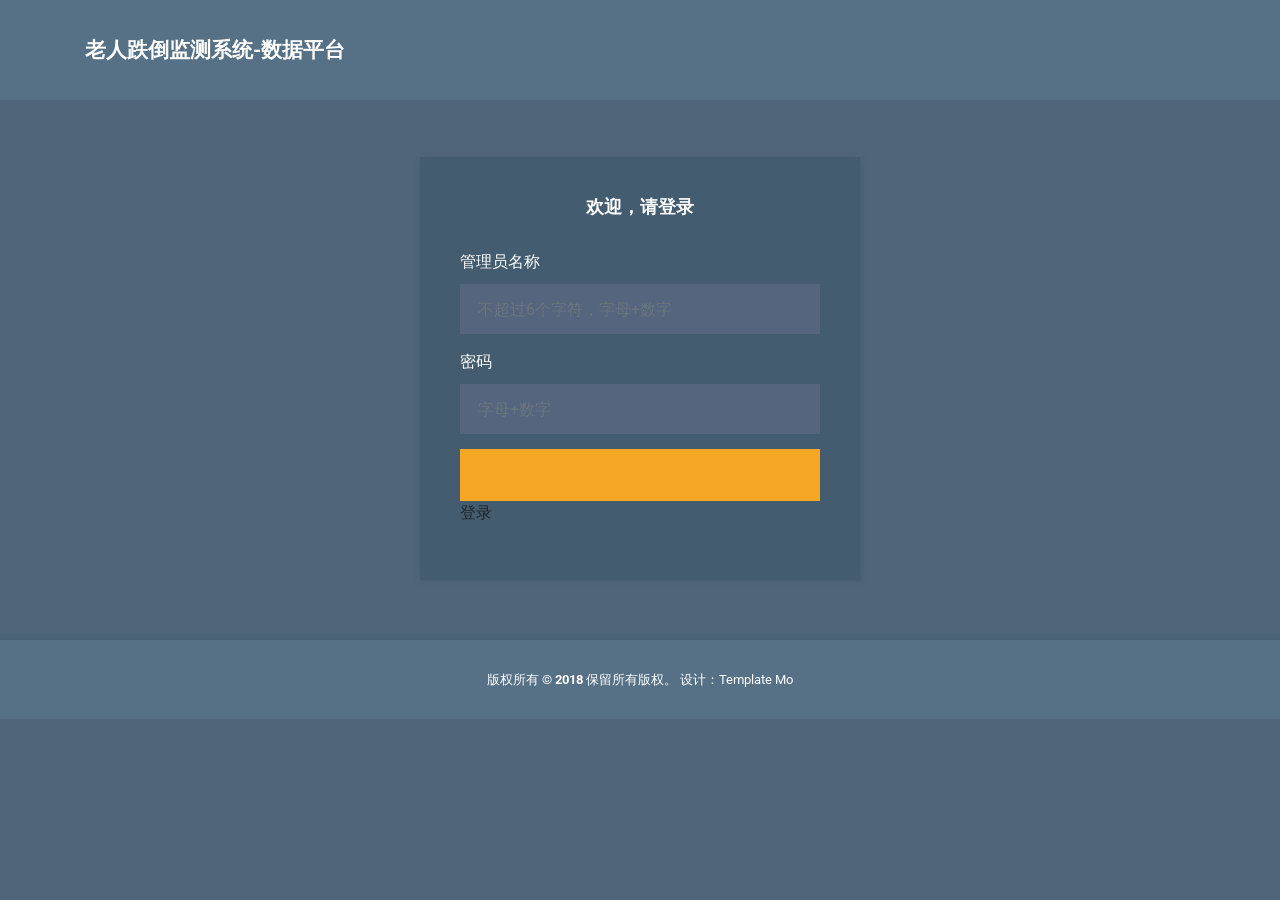
<file: src/main/resources/static/loginAdmin.html>
<!DOCTYPE html>
<html lang="en">
<head>
  <meta charset="UTF-8"/>
  <meta name="viewport" content="width=device-width, initial-scale=1.0"/>
  <meta http-equiv="X-UA-Compatible" content="ie=edge"/>
  <title>老人跌倒监测系统-后台管理员登录</title>
  <link
          rel="stylesheet"
          href="https://fonts.googleapis.com/css?family=Roboto:400,700"
  />
  <!-- https://fonts.google.com/specimen/Open+Sans -->
  <link rel="stylesheet" href="css/fontawesome.min.css"/>
  <!-- https://fontawesome.com/ -->
  <link rel="stylesheet" href="css/bootstrap.min.css"/>
  <!-- https://getbootstrap.com/ -->
  <link rel="stylesheet" href="css/templatemo-style.css">

  <script src="js/api.js"></script>
  <script src="js/jquery-3.3.1.min.js"></script>

  <!--
  Product Admin CSS Template
  https://templatemo.com/tm-524-product-admin
  -->
</head>

<body>
<div>
  <nav class="navbar navbar-expand-xl">
    <div class="container h-100">
      <a class="navbar-brand" href="index.html">
        <h1 class="tm-site-title mb-0">老人跌倒监测系统-数据平台</h1>
      </a>
      <button
              class="navbar-toggler ml-auto mr-0"
              type="button"
              data-toggle="collapse"
              data-target="#navbarSupportedContent"
              aria-controls="navbarSupportedContent"
              aria-expanded="false"
              aria-label="Toggle navigation"
      >
        <i class="fas fa-bars tm-nav-icon"></i>
      </button>

      <div class="collapse navbar-collapse" id="navbarSupportedContent">
        <ul class="navbar-nav mx-auto h-100">


        </ul>
      </div>
    </div>
  </nav>
</div>

<div class="container tm-mt-big tm-mb-big">
  <div class="row">
    <div class="col-12 mx-auto tm-login-col">
      <div class="tm-bg-primary-dark tm-block tm-block-h-auto">
        <div class="row">
          <div class="col-12 text-center">
            <h2 class="tm-block-title mb-4">欢迎，请登录</h2>
          </div>
        </div>
        <div class="row mt-2">
          <div class="col-12">
            <form action="index.html" method="post" class="tm-login-form">

              <div class="form-group">
                <label for="username">管理员名称</label>
                <input
                        name="username"
                        type="text"
                        class="form-control validate"
                        id="username"
                        value=""
                        required
                        placeholder="不超过6个字符，字母+数字"
                />
              </div>

              <div class="form-group mt-3">
                <label for="password">密码</label>
                <input
                        name="password"
                        type="password"
                        class="form-control validate"
                        id="password"
                        value=""
                        required
                        placeholder="字母+数字"
                />
              </div>

              <div class="form-group mt-6">
                <input
                        type="button"
                        class="btn btn-primary btn-block text-uppercase"
                        onclick="loginAdmin()"
                />
                登录
              </div>
            </form>
          </div>
        </div>
      </div>
    </div>
  </div>
</div>
<footer class="tm-footer row tm-mt-small">
  <div class="col-12 font-weight-light">
    <p class="text-center text-white mb-0 px-4 small">
      版权所有 &copy; <b>2018</b> 保留所有版权。
      设计：<a rel="nofollow noopener" href="https://templatemo.com" class="tm-footer-link">Template Mo</a>
    </p>
  </div>
</footer>
<script src="js/jquery-3.3.1.min.js"></script>
<!-- https://jquery.com/download/ -->
<script src="js/bootstrap.min.js"></script>
<!-- https://getbootstrap.com/ -->
</body>
</html>
</file>
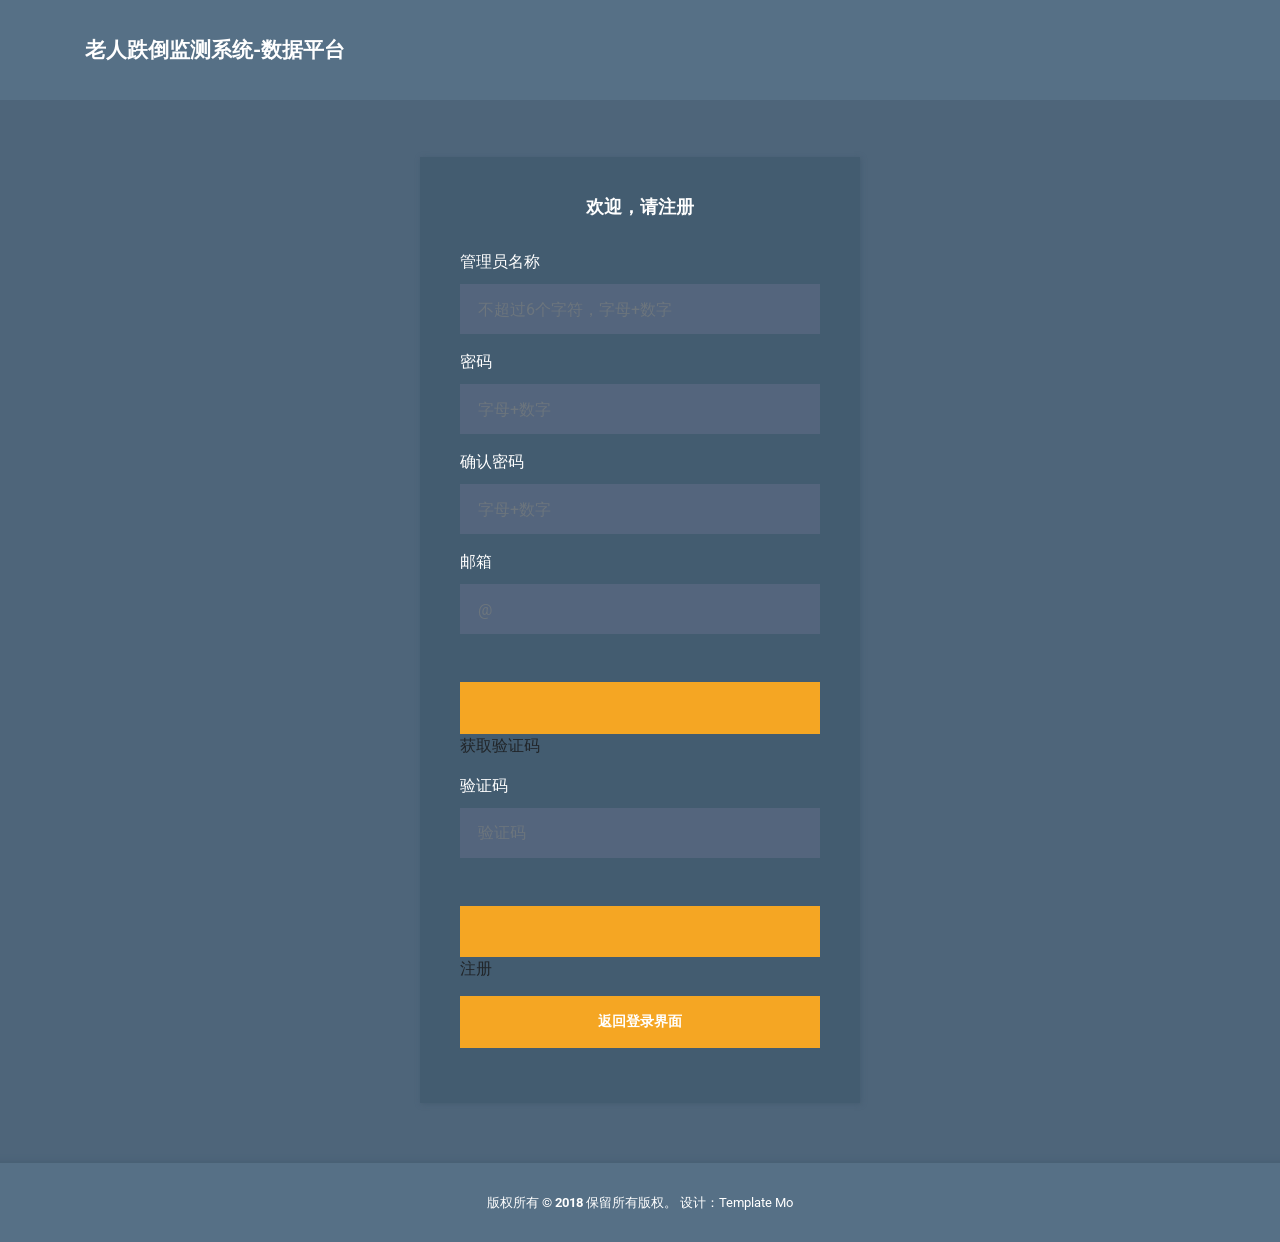
<file: src/main/resources/static/register.html>
<!DOCTYPE html>
<html lang="en">
<head>
    <meta charset="UTF-8"/>
    <meta name="viewport" content="width=device-width, initial-scale=1.0"/>
    <meta http-equiv="X-UA-Compatible" content="ie=edge"/>
    <title>老人跌倒监测系统-管理员登录</title>
    <link
            rel="stylesheet"
            href="https://fonts.googleapis.com/css?family=Roboto:400,700"
    />
    <!-- https://fonts.google.com/specimen/Open+Sans -->
    <link rel="stylesheet" href="css/fontawesome.min.css"/>
    <!-- https://fontawesome.com/ -->
    <link rel="stylesheet" href="css/bootstrap.min.css"/>
    <!-- https://getbootstrap.com/ -->
    <link rel="stylesheet" href="css/templatemo-style.css">
    <script src="js/api.js"></script>
    <script src="js/jquery-3.3.1.min.js"></script>

    <!--
	Product Admin CSS Template
	https://templatemo.com/tm-524-product-admin
	-->

</head>

<body>
<div>
    <nav class="navbar navbar-expand-xl">
        <div class="container h-100">
            <a class="navbar-brand">
                <h1 class="tm-site-title mb-0">老人跌倒监测系统-数据平台</h1>
            </a>
            <button
                    class="navbar-toggler ml-auto mr-0"
                    type="button"
                    data-toggle="collapse"
                    data-target="#navbarSupportedContent"
                    aria-controls="navbarSupportedContent"
                    aria-expanded="false"
                    aria-label="Toggle navigation"
            >
                <i class="fas fa-bars tm-nav-icon"></i>
            </button>

            <div class="collapse navbar-collapse" id="navbarSupportedContent">
                <ul class="navbar-nav mx-auto h-100">


                </ul>
            </div>
        </div>
    </nav>
</div>

<div class="container tm-mt-big tm-mb-big">
    <div class="row">
        <div class="col-12 mx-auto tm-login-col">
            <div class="tm-bg-primary-dark tm-block tm-block-h-auto">
                <div class="row">
                    <div class="col-12 text-center">
                        <h2 class="tm-block-title mb-4">欢迎，请注册</h2>
                    </div>
                </div>
                <div class="row mt-2">
                    <div class="col-12">
                        <form class="tm-login-form">

                            <div class="form-group">
                                <label for="username">管理员名称</label>
                                <input
                                        name="username"
                                        type="text"
                                        class="form-control validate"
                                        id="username"
                                        value=""
                                        placeholder="不超过6个字符，字母+数字"
                                />
                            </div>

                            <div class="form-group mt-3">
                                <label for="password">密码</label>
                                <input
                                        name="password"
                                        type="password"
                                        class="form-control validate"
                                        id="password"
                                        value=""
                                        placeholder="字母+数字"
                                />
                            </div>

                            <div class="form-group mt-3">
                                <label for="password">确认密码</label>
                                <input
                                        name="rePassword"
                                        type="password"
                                        class="form-control validate"
                                        id="rePassword"
                                        value=""
                                        placeholder="字母+数字"
                                />
                            </div>


                            <div class="form-group mt-3">
                                <label for="password">邮箱</label>
                                <input
                                        name="email"
                                        type="email"
                                        class="form-control validate"
                                        id="email"
                                        value=""
                                        required
                                        placeholder="@"
                                />
                            </div>

                            <div class="form-group mt-5">
                                <input
                                        type="button"
                                        class="btn btn-primary btn-block text-uppercase"
                                        onclick="askVerifyCode()"
                                />
                                获取验证码
                            </div>

                            <div class="form-group mt-3">
                                <label for="password">验证码</label>

                                <input
                                        name="verifyCode"
                                        type="text"
                                        class="form-control validate"
                                        id="verifyCode"
                                        value=""
                                        placeholder="验证码"
                                />

                            </div>

                            <div class="form-group mt-5">

                                <input
                                        type="button"
                                        class="btn btn-primary btn-block text-uppercase"
                                        onclick="register()"
                                >
                                    注册
                                </input>
                            </div>

                            <div class="form-group mt-6">
                                <a class="mt-6 btn btn-primary btn-block text-uppercase" href="login.html">
                                    返回登录界面
                                </a>
                            </div>

                        </form>
                    </div>
                </div>
            </div>
        </div>
    </div>
</div>
<footer class="tm-footer row tm-mt-small">
    <div class="col-12 font-weight-light">
        <p class="text-center text-white mb-0 px-4 small">
            版权所有 &copy; <b>2018</b> 保留所有版权。
            设计：<a rel="nofollow noopener" href="https://templatemo.com" class="tm-footer-link">Template Mo</a>
        </p>
    </div>
</footer>
<script src="js/jquery-3.3.1.min.js"></script>
<!-- https://jquery.com/download/ -->
<script src="js/bootstrap.min.js"></script>
<!-- https://getbootstrap.com/ -->
</body>
</html>
</file>
<file: src/main/resources/static/css/templatemo-style.css>
/*

Product Admin CSS Template

https://templatemo.com/tm-524-product-admin

*/

html {
  font-size: 16px;
  overflow-x: hidden;
}
body {
  font-family: Roboto, Helvetica, Arial, sans-serif;
  background-color: #4e657a;
  overflow-x: hidden;
}
a {
  transition: all 0.3s ease;
}
a:focus,
a:hover {
  text-decoration: none;
}
button:focus {
  outline: 0;
}
.navbar-brand {
  display: flex;
  align-items: center;
}
.tm-site-icon {
  color: #656565;
}
.tm-site-title {
  display: inline-block;
  text-transform: uppercase;
  font-size: 1.3rem;
  font-weight: 700;
  color: #fff;
}
.navbar {
  height: 100px;
  background-color: #567086;
  padding: 0;
}
.navbar .container {
  position: relative;
}
.tm-logout-icon {
  font-size: 1.5em;
}
.tm-mt-big {
  margin-top: 57px;
}
.tm-mb-big {
  margin-bottom: 60px;
}
.tm-mt-small {
  margin-top: 20px;
}
.tm-block-col {
  margin-bottom: 30px;
}
.tm-block {
  padding: 40px;
  -webkit-box-shadow: 1px 1px 5px 0 #455c71;
  -moz-box-shadow: 1px 1px 5px 0 #455c71;
  box-shadow: 1px 1px 5px 0 #455c71;
  min-height: 350px;
  height: 100%;
  max-height: 450px;
}
.tm-block-avatar,
.tm-block-settings {
  max-height: none;
}
.tm-block-avatar {
  height: auto;
}
.tm-block-h-auto {
  min-height: 1px;
  max-height: none;
  height: auto;
}
.tm-block-scroll {
  overflow-y: scroll;
}
.tm-block-overflow {
  overflow: hidden;
}
.tm-block-title {
  font-size: 1.1rem;
  font-weight: 700;
  color: #fff;
  margin-bottom: 30px;
}
.nav-link {
  color: #fff;
  height: 100%;
  display: flex;
  align-items: center;
  justify-content: center;
  flex-direction: column;
  font-size: 90%;
}
.nav-link > i {
  margin-bottom: 10px;
  margin-right: 0;
  font-size: 1.5rem;
}
.dropdown-item,
.nav-link {
  padding: 15px 20px;
}
.dropdown-menu {
  font-size: 90%;
  color: #fff;
  background-color: #567086;
  border-radius: 0;
  padding-top: 10px;
  padding-bottom: 10px;
  min-width: auto;
}
.dropdown-item {
  color: #fff;
  padding: 15px 30px;
}
.navbar-nav .active > .nav-link,
.navbar-nav .nav-link.active {
  background-color: #f5a623;
  color: #fff;
}
.navbar-nav .nav-link.active i {
  color: #fff;
}
.dropdown-item:focus,
.dropdown-item:hover {
  background-color: #567086;
}
.navbar-nav a:hover,
.navbar-nav a:hover i {
  color: #f5a623;
}
.nav-item {
  text-align: center;
}
.nav-item:last-child {
  margin-right: 0;
}
.dropdown-toggle::after {
  display: none;
}
.dropdown-menu {
  margin-top: 0;
  border: 0;
}
.tm-content-row {
  justify-content: space-between;
  margin-left: -20px;
  margin-right: -20px;
}
.tm-col {
  padding-left: 20px;
  padding-right: 20px;
  margin-bottom: 50px;
}
.tm-col-big {
  width: 39%;
}
.tm-col-small {
  width: 21.95%;
}
.tm-gray-circle {
  width: 80px;
  height: 80px;
  background-color: #aaa;
  border-radius: 50%;
  margin-right: 15px;
}
.tm-notification-items {
  overflow-y: scroll;
  height: 90%;
}
.tm-notification-item {
  padding: 15px;
  background-color: #4e657a;
  color: #fff;
  font-size: 95%;
  margin-bottom: 15px;
}
.tm-notification-item:last-child {
  margin-bottom: 0;
}
.tm-notification-link {
  color: #f5a623;
}
.tm-text-color-secondary {
  color: #bdcbd8;
}
.tm-small {
  font-size: 90%;
}
.table {
  background-color: #50697f;
  color: #fff;
  font-size: 85%;
  margin-bottom: 0;
}
thead {
  background-color: #486177;
  color: #fff;
}
.table thead th {
  border-bottom: 0;
}
.tm-status-circle {
  display: inline-block;
  margin-right: 5px;
  vertical-align: middle;
  width: 5px;
  height: 5px;
  border-radius: 50%;
  margin-top: -3px;
}
.moving {
  background-color: #9be64d;
  box-shadow: 0 0 8px #9be64d, inset 0 0 8px #9be64d;
}
.pending {
  background-color: #efc54b;
  box-shadow: 0 0 8px #efc54b, inset 0 0 8px #efc54b;
}
.cancelled {
  background-color: #da534f;
  box-shadow: 0 0 8px #da534f, inset 0 0 8px #da534f;
}
.tm-avatar {
  width: 345px;
}
.tm-avatar-container {
  position: relative;
  cursor: pointer;
  display: flex;
  align-items: center;
  flex-direction: column;
}
.tm-avatar-delete-link {
  position: absolute;
  left: 50%;
  top: 50%;
  margin-left: -25px;
  margin-top: -25px;
  z-index: 1000;
  padding: 14px;
  border-radius: 50%;
  background-color: rgba(57, 78, 100, 0.7);
  display: inline-block;
  width: 50px;
  height: 50px;
  text-align: center;
  display: none;
  transition: all 0.2s ease;
}
.tm-avatar-container:hover .tm-avatar-delete-link {
  display: block;
}
.tm-col-avatar {
  max-width: 425px;
  width: 37%;
  padding-left: 15px;
  padding-right: 15px;
}
.tm-col-account-settings {
  max-width: 822px;
  width: 63%;
  padding-left: 15px;
  padding-right: 15px;
}
.form-control {
  background-color: #54657d;
  color: #fff;
  border: 0;
}
.form-control:focus {
  background-color: #60738e;
  color: #fff;
  border-color: transparent;
  box-shadow: 0 0 0 0.1rem rgb(180, 206, 233, 0.5);
}
.form-group label {
  color: #fff;
  margin-bottom: 10px;
}
.tm-hide-sm {
  display: block;
}
.tm-list-group {
  counter-reset: myOrderedListItemsCounter;
  padding-left: 0;
}
.tm-list-group > li {
  list-style-type: none;
  position: relative;
  cursor: pointer;
  transition: all 0.3s ease;
  padding: 8px;
}
.tm-list-group > li:hover {
  color: #0266c4;
}
.tm-list-group > li:before {
  counter-increment: myOrderedListItemsCounter;
  content: counter(myOrderedListItemsCounter) ".";
  margin-right: 0.5em;
}
.tm-list {
  padding-left: 30px;
}
.tm-list > li {
  margin-bottom: 20px;
}
.form-control {
  padding: 19px 18px;
  border-radius: 0;
  height: 50px;
}
.form-group {
  margin-bottom: 15px;
}
.btn {
  border-radius: 0;
  padding: 13px 28px;
  transition: all 0.2s ease;
  max-width: 100%;
}
.btn-small {
  padding: 10px 24px;
}
.btn-primary {
  color: #fff;
  background-color: #f5a623;
  border: 2px solid #f5a623;
  font-size: 90%;
  font-weight: 600;
}
.btn-primary:active,
.btn-primary:hover {
  color: #f5a623;
  background-color: transparent;
  border: 2px solid #f5a623;
}
.custom-file-input {
  cursor: pointer;
}
.custom-file-label {
  border-radius: 0;
}
.table td,
.table th {
  border-top: 1px solid #415a70;
  padding: 15px 25px;
  vertical-align: middle;
}
.tm-table-small td,
.tm-table-small th {
  padding-left: 12px;
  padding-right: 12px;
}
.table-hover tbody tr {
  transition: all 0.2s ease;
}
.table-hover tbody tr:hover {
  color: #a0c0de;
}
.tm-bg-primary-dark {
  background-color: #435c70;
}
.tm-bg-gray {
  background-color: rgba(0, 0, 0, 0.05);
}
.tm-table-mt {
  margin-top: 66px;
}
.page-item:first-child .page-link {
  border-top-left-radius: 0;
  border-bottom-left-radius: 0;
}
.page-item:last-child .page-link {
  border-top-right-radius: 0;
  border-bottom-right-radius: 0;
}
.page-link {
  padding: 12px 18px;
}
.page-link,
.page-link:hover {
  color: #000;
}
.page-item {
  margin-right: 18px;
}
.page-item:last-child {
  margin-right: 0;
}
.page-item.active .page-link {
  background-color: #e9ecef;
  border-color: #dee2e6;
  color: #000;
}
input[type="checkbox"] {
  cursor: pointer;
  -webkit-appearance: none;
  appearance: none;
  background-color: #394e64;
  background-position: center;
  border-radius: 50%;
  box-sizing: border-box;
  position: relative;
  box-sizing: content-box;
  width: 24px;
  height: 24px;
  transition: all 0.1s linear;
}
input[type="checkbox"]:checked {
  background: url(../img/check-mark.png) #394e64 center no-repeat;
}
input[type="checkbox"]:focus {
  outline: 0 none;
  box-shadow: none;
}
.tm-block-products {
  min-height: 725px;
}
.tm-block-product-categories {
  min-height: 650px;
}
.tm-product-table-container {
  max-height: 465px;
  margin-bottom: 15px;
  overflow-y: scroll;
}
.tm-product-table tr {
  font-weight: 600;
}
.tm-product-name {
  font-size: 0.95rem;
  font-weight: 600;
}
.tm-product-delete-icon {
  font-size: 1.1rem;
  color: #fff;
}
.tm-product-delete-link {
  padding: 10px;
  border-radius: 50%;
  background-color: #394e64;
  display: inline-block;
  width: 40px;
  height: 40px;
  text-align: center;
}
.tm-product-delete-link:hover .tm-product-delete-icon {
  color: #6d8ca6;
}
.custom-select {
  width: 100%;
  border: none;
  color: #acc6de;
  height: 50px;
  -webkit-appearance: none;
  -moz-appearance: none;
  -ms-appearance: none;
  -o-appearance: none;
  appearance: none;
  -webkit-border-radius: 0;
  -moz-border-radius: 0;
  -ms-border-radius: 0;
  -o-border-radius: 0;
  border-radius: 0;
  padding: 15px;
  background: url(../img/arrow-down.png) 98% no-repeat #50657b;
}
.custom-select:focus {
  outline: 0;
}
.tm-trash-icon {
  color: #6e6c6c;
  cursor: pointer;
}
.tm-trash-icon:hover {
  color: #9f1321;
}
.tm-footer {
  background-color: #567086;
  padding-top: 30px;
  padding-bottom: 30px;
  -webkit-box-shadow: 0 -3px 5px 0 rgba(69, 92, 113, 0.59);
  -moz-box-shadow: 0 -3px 5px 0 rgba(69, 92, 113, 0.59);
  box-shadow: 0 -3px 5px 0 rgba(69, 92, 113, 0.59);
}
.custom-select {
  height: 50px;
  border-radius: 0;
}
.tm-product-img-dummy {
  max-width: 100%;
  height: 240px;
  display: flex;
  align-items: center;
  justify-content: center;
  color: #fff;
  background: #aaa;
}
.tm-product-img-edit {
  max-width: 100%;
  position: relative;
}
.tm-product-img-edit i {
  display: none;
  position: absolute;
}
.tm-product-img-edit:hover i {
  display: block;
}
.tm-upload-icon {
  background: #455c71;
  width: 55px;
  height: 55px;
  border-radius: 50%;
  text-align: center;
  padding-top: 15px;
  font-size: 22px;
}
.tm-login-col {
  max-width: 470px;
}
.navbar-toggler {
  border-color: #708da8;
  box-shadow: rgba(255, 255, 255, 0.1) 0 1px 1px 2px;
  border-radius: 0;
  padding: 10px 15px;
  transition: all 0.2s ease;
}
.navbar-toggler:hover {
  border-color: #f5a623;
  color: #f5a623;
}
.tm-nav-icon {
  color: #fff;
}
.navbar-toggler:hover .tm-nav-icon {
  color: #f5a623;
}
::-webkit-scrollbar {
  width: 8px;
  height: 8px;
}
::-webkit-scrollbar-track {
  background: #394f62;
}
::-webkit-scrollbar-thumb {
  background: #6d8da6;
}
::-webkit-scrollbar-thumb:hover {
  background: #8ab5d6;
}

.tm-footer-link {
  color: white;
}

.tm-footer-link:hover,
.tm-footer-link:focus {
  color: #aacbea;
}

@media (min-width: 1200px) {
  .navbar-expand-xl .navbar-nav .nav-link {
    padding-left: 28px;
    padding-right: 28px;
  }
  .navbar-collapse {
    height: 100%;
  }
}
@media (min-width: 992px) {
  .navbar-expand-lg .navbar-nav .nav-link {
    padding: 15px 20px;
  }
}
@media (max-width: 1275px) and (min-width: 1200px) {
  .nav-item {
    margin-right: 15px;
  }
}
@media (max-width: 1350px) {
  .nav-item {
    margin-right: 1px;
  }
}
@media (max-width: 1199px) {
  .tm-col-big,
  .tm-col-small {
    width: 49.65%;
  }
  .navbar-collapse {
    padding: 0;
    box-shadow: rgba(255, 255, 255, 0.1) 0 1px 1px 1px;
    position: absolute;
    top: 72px;
    right: 20px;
    width: 200px;
    z-index: 1000;
  }
  .dropdown-menu {
    text-align: center;
  }
  .nav-link {
    color: #fff;
    background-color: #567086;
    padding: 15px;
    flex-direction: row;
  }
  .nav-link > i {
    font-size: 1rem;
    margin-right: 10px;
    margin-bottom: 0;
  }
  .nav-item {
    margin-right: 0;
  }
  .tm-block-taller {
    max-height: 520px;
  }
}
@media (max-width: 1199.98px) {
  .navbar-expand-xl > .container,
  .navbar-expand-xl > .container-fluid {
    padding-left: 15px;
    padding-right: 15px;
  }
  .navbar-collapse {
    right: 15px;
  }
}
@media (max-width: 991px) {
  .tm-col-big,
  .tm-col-small {
    width: 100%;
    min-height: 383px;
    height: auto;
  }
  .tm-block {
    padding: 30px;
  }
}
@media (max-width: 767px) {
  .tm-col-account-settings,
  .tm-col-avatar {
    width: 100%;
    max-width: 100%;
  }
  .tm-block-avatar {
    display: flex;
    flex-direction: column;
  }
  .tm-avatar {
    align-self: center;
  }
  .tm-hide-sm {
    display: none;
  }
}
@media (max-width: 633px) {
  .page-item {
    margin-top: 10px;
  }
  .custom-select {
    background-position: 96%;
  }
}
@media (max-width: 574px) {
  .navbar-collapse {
    top: 47px;
  }
  .navbar {
    height: 50px;
  }
  .tm-site-title {
    font-size: 1.4rem;
    margin-left: 7px;
  }
  .tm-site-icon {
    font-size: 2em;
  }
}
@media (max-width: 480px) {
  .tm-mt-big {
    margin-top: 45px;
  }
  .tm-mb-big {
    margin-bottom: 45px;
  }
  #barChart,
  #lineChart {
    max-height: 350px;
  }
}
</file>
